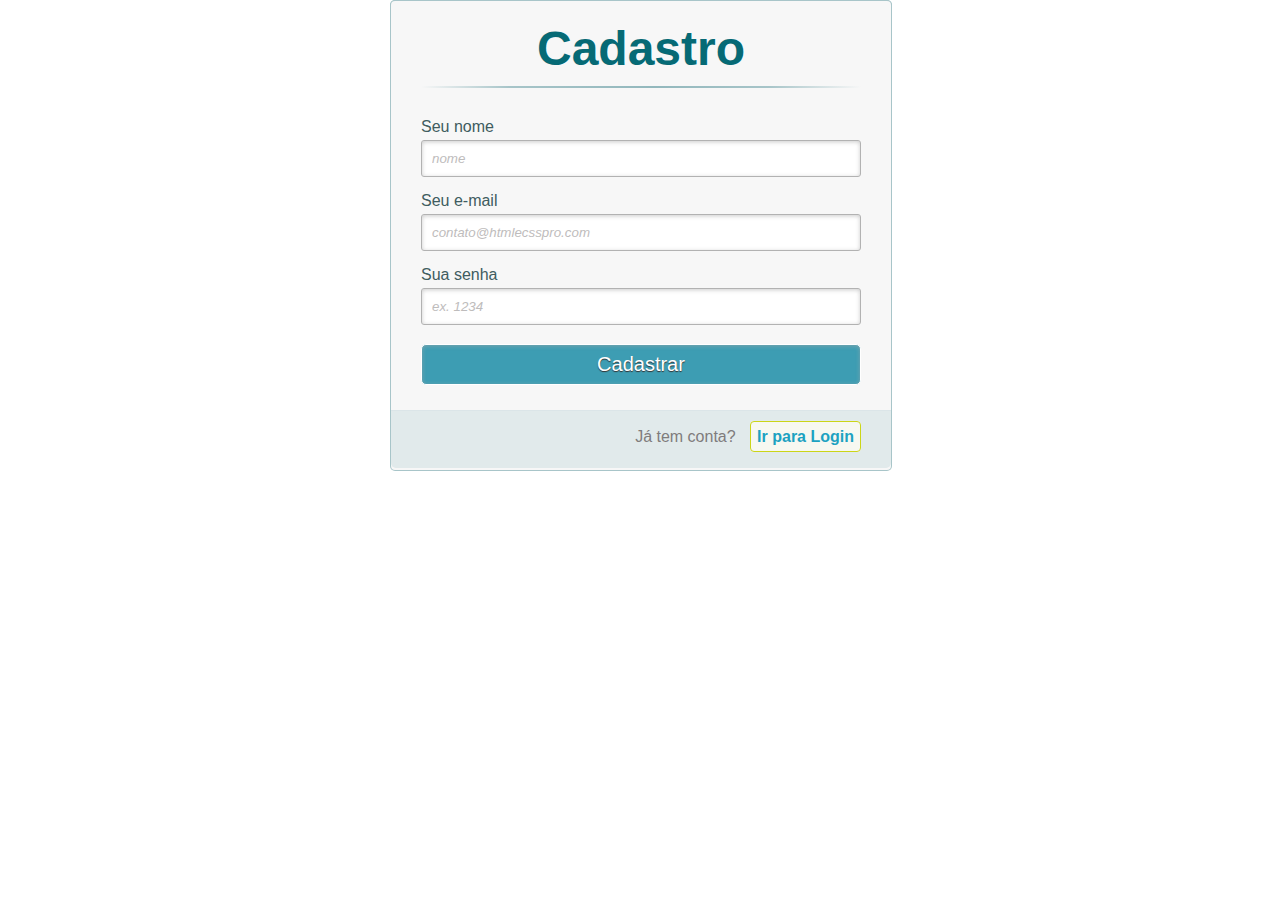
<file: index.html>
<!DOCTYPE html>
<head>
  <meta charset="UTF-8" />
  <title>Formulário de Login e Registro com HTML5 e CSS3</title>
  <meta name="viewport" content="width=device-width, initial-scale=1.0"> 
  <link rel="stylesheet" type="text/css" href="style.css" />
</head>
<body>
  <div class="container" >
    <a class="links" id="paracadastro"></a>
    <a class="links" id="paralogin"></a>
     
    <div class="content">      
      <!--FORMULÁRIO DE LOGIN-->
      <div id="login">
        <form method="post" action=""> 
          <h1>Login</h1> 
          <p> 
            <label for="nome_login">Seu nome</label>
            <input id="nome_login" name="nome_login" required="required" type="text" placeholder="ex. contato@htmlecsspro.com"/>
          </p>
           
          <p> 
            <label for="email_login">Seu e-mail</label>
            <input id="email_login" name="email_login" required="required" type="password" placeholder="ex. senha" /> 
          </p>
           
          <p> 
            <input type="checkbox" name="manterlogado" id="manterlogado" value="" /> 
            <label for="manterlogado">Manter-me logado</label>
          </p>
           
          <p> 
            <input type="submit" value="Logar" /> 
          </p>
           
          <p class="link">
            Ainda não tem conta?
            <a href="#paracadastro">Cadastre-se</a>
          </p>
        </form>
      </div>
 
      <!--FORMULÁRIO DE CADASTRO-->
      <div id="cadastro">
        <form method="post" action=""> 
          <h1>Cadastro</h1> 
           
          <p> 
            <label for="nome_cad">Seu nome</label>
            <input id="nome_cad" name="nome_cad" required="required" type="text" placeholder="nome" />
          </p>
           
          <p> 
            <label for="email_cad">Seu e-mail</label>
            <input id="email_cad" name="email_cad" required="required" type="email" placeholder="contato@htmlecsspro.com"/> 
          </p>
           
          <p> 
            <label for="senha_cad">Sua senha</label>
            <input id="senha_cad" name="senha_cad" required="required" type="password" placeholder="ex. 1234"/>
          </p>
           
          <p> 
            <input type="submit" value="Cadastrar"/> 
          </p>
           
          <p class="link">  
            Já tem conta?
            <a href="#paralogin"> Ir para Login </a>
          </p>
        </form>
      </div>
    </div>
  </div>  
</body>
</html>
</file>
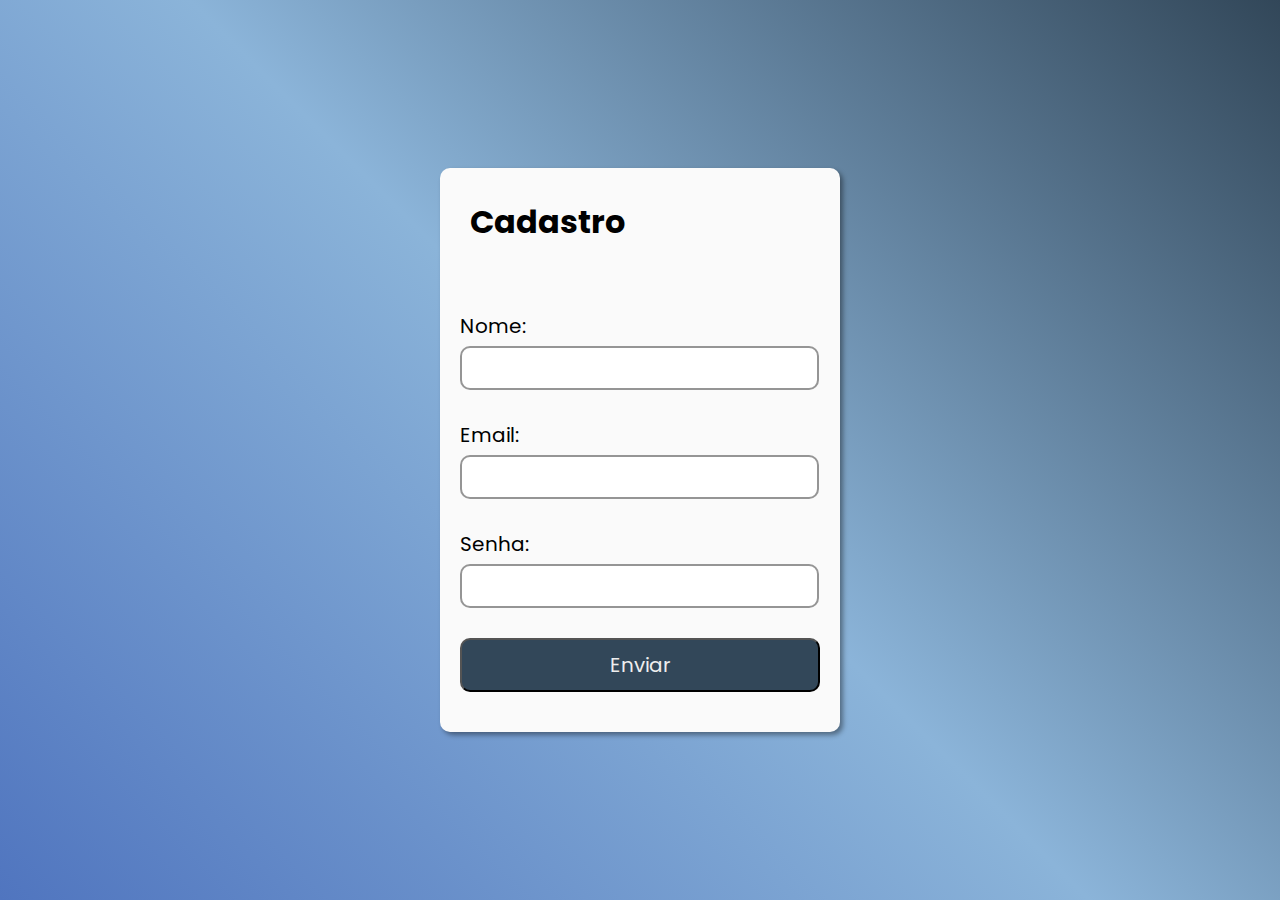
<file: official/index.html>
<?php
session_start();

?>

<!DOCTYPE html>
<html lang="pt-br">
<head>
    <meta charset="UTF-8">
    <meta http-equiv="X-UA-Compatible" content="IE=edge">
    <meta name="viewport" content="width=device-width, initial-scale=1.0">
    <link rel="stylesheet" href="style.css">
    <link rel="preconnect" href="https://fonts.googleapis.com">
    <link rel="preconnect" href="https://fonts.gstatic.com" crossorigin>
    <link href="https://fonts.googleapis.com/css2?family=Poppins:wght@400;500;600;700;900&display=swap" rel="stylesheet">
    <style></style>
<title>Cadastro</title>
</head>
<body>
    <div class="container">
        <div>
            <form action="cadastro.php" method="post">
                <div class="cadastro">
                    <h1>Cadastro</h1>
                    <p class="aviso" name="aviso">Usuário já cadastrado!</p>
                </div>
                <div class="separacao">
                    <label for="">Nome:</label>
                    <input type="text" name="nome" id="nome">
                </div>
                <div class="separacao">
                    <label for="">Email:</label>
                    <input type="email" name="email" id="email">   
                </div>
                <div class="separacao">
                    <label for="">Senha:</label>
                    <input type="password" name="senha" id="senha">   
                </div>
                    <button type="submit">Enviar</button>
            </form>
        </div>
    </div>
</body>
</html>
</file>
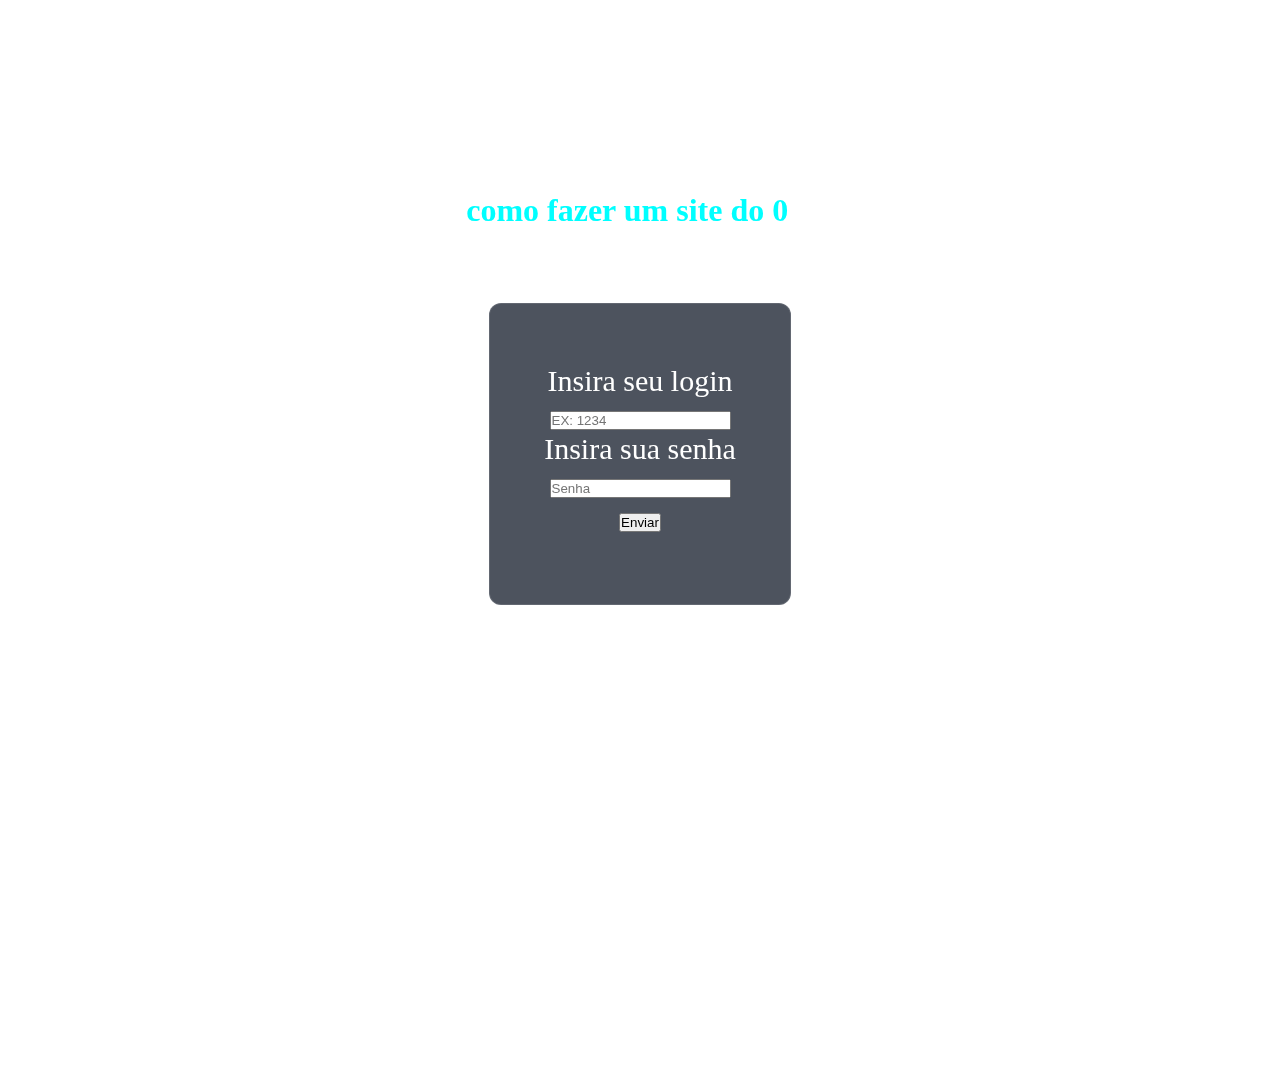
<file: teste  alatorio/index.html>
<!DOCTYPE html>
<html lang="pt_br">
<head>
    <meta charset="UTF-8">
    <meta http-equiv="X-UA-Compatible" content="IE=edge">
    <meta name="viewport" content="width=device-width, initial-scale=1.0">
    <link rel="stylesheet" href="style.css">
    <title>Olá mundo</title>
</head>
<body>
    <h1>como fazer um site do 0</h1>
    <div class="container">
        <div class="card">
            <form action="login.php" method="post">
                <p class="primeiro">Insira seu login</p>
                <input type="text" name="login" id="login" placeholder="EX: 1234">
                <p>Insira sua senha</p>
                <input type="password" name="senha" id="senha" placeholder="Senha">
                <br>
                <input type="submit" value="Enviar">
            </form>
        </div>
    </div>
</body>
</html>
</file>
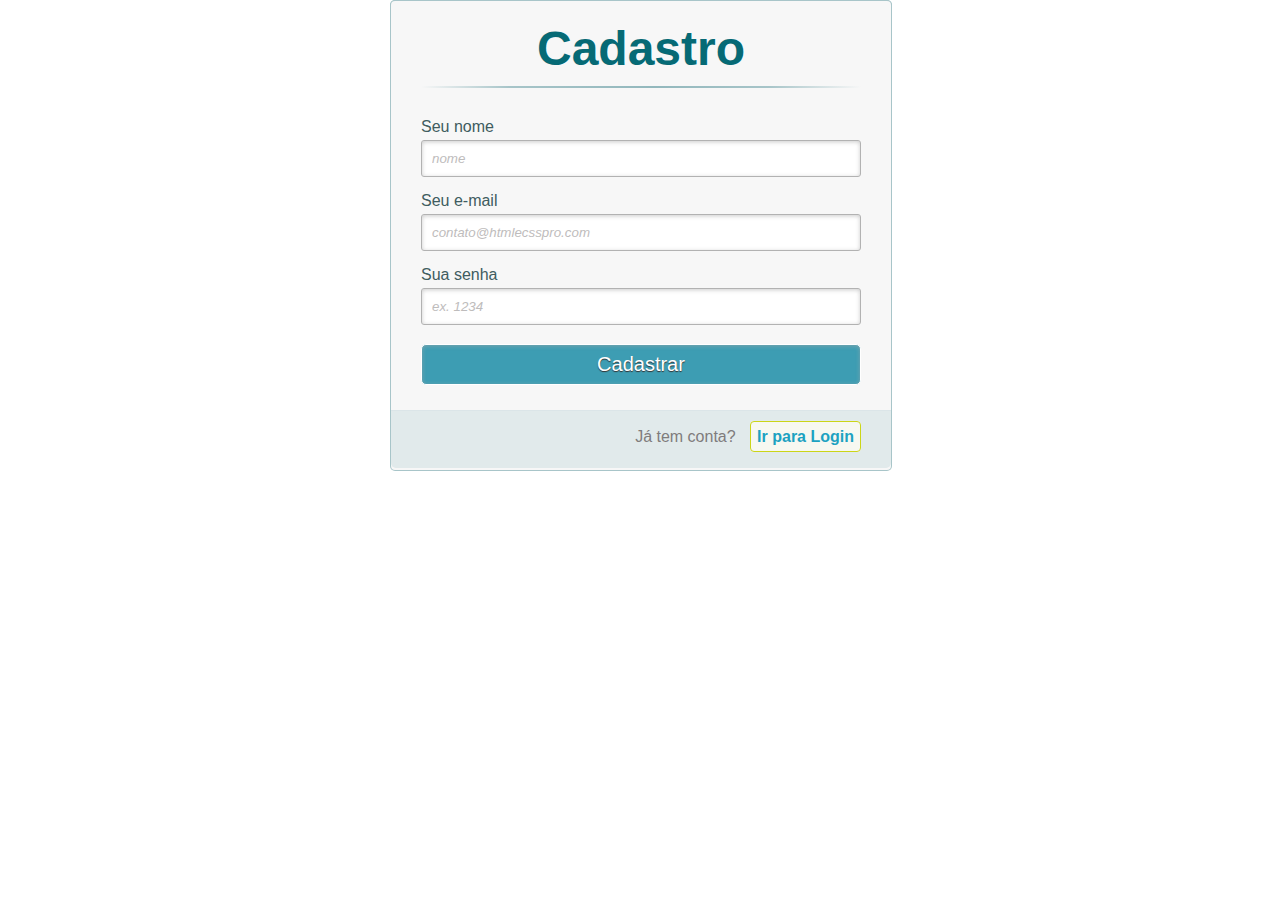
<file: teste base/index.html>
<!DOCTYPE html>
<head>
  <meta charset="UTF-8" />
  <title>Formulário de Login e Registro com HTML5 e CSS3</title>
  <meta name="viewport" content="width=device-width, initial-scale=1.0"> 
  <link rel="stylesheet" type="text/css" href="style.css" />
</head>
<body>
  <div class="container" >
    <a class="links" id="paracadastro"></a>
    <a class="links" id="paralogin"></a>
    
    <div class="content">      
      <!--FORMULÁRIO DE LOGIN-->
      <div id="login">
        <form method="post" action=""> 
          <h1>Login</h1> 
          <p> 
            <label for="nome_login">Seu nome</label>
            <input id="nome_login" name="nome_login" required="required" type="text" placeholder="ex. contato@htmlecsspro.com"/>
          </p>
           
          <p> 
            <label for="email_login">Seu e-mail</label>
            <input id="email_login" name="email_login" required="required" type="password" placeholder="ex. senha" /> 
          </p>
           
          <p> 
            <input type="checkbox" name="manterlogado" id="manterlogado" value="" /> 
            <label for="manterlogado">Manter-me logado</label>
          </p>
           
          <p> 
            <input type="submit" value="Logar" /> 
          </p>
           
          <p class="link">
            Ainda não tem conta?
            <a href="#paracadastro">Cadastre-se</a>
          </p>
        </form>
      </div>
 
      <!--FORMULÁRIO DE CADASTRO-->
      <div id="cadastro">
        <form method="post" action=""> 
          <h1>Cadastro</h1> 
           
          <p> 
            <label for="nome_cad">Seu nome</label>
            <input id="nome_cad" name="nome_cad" required="required" type="text" placeholder="nome" />
          </p>
           
          <p> 
            <label for="email_cad">Seu e-mail</label>
            <input id="email_cad" name="email_cad" required="required" type="email" placeholder="contato@htmlecsspro.com"/> 
          </p>
           
          <p> 
            <label for="senha_cad">Sua senha</label>
            <input id="senha_cad" name="senha_cad" required="required" type="password" placeholder="ex. 1234"/>
          </p>
           
          <p> 
            <input type="submit" value="Cadastrar"/> 
          </p>
           
          <p class="link">  
            Já tem conta?
            <a href="#paralogin"> Ir para Login </a>
          </p>
        </form>
      </div>
    </div>
  </div>  
</body>
</html>
</file>
<file: style.css>
*, *:before, *:after { 
    margin:0;
    padding:0;
    font-family: Arial,sans-serif;
  }
   
  /* remove a linha dos links */
  a{
    text-decoration: none;
  }
   
  /* esconde as ancoras da tela */
  a.links{
    display: none;
  }

  .content{
    width: 500px;
    min-height: 560px;    
    margin: 0px auto;
    position: relative;   
  }
  h1{
    font-size: 48px;
    color: #066a75;
    padding: 2px 0 10px 0;
    font-family: Arial,sans-serif;
    font-weight: bold;
    text-align: center;
    padding-bottom: 30px;
  }


  h1:after{
    content: ' ';
    display: block;
    width: 100%;
    height: 2px;
    margin-top: 10px;
    background: -webkit-linear-gradient(left, rgba(147,184,189,0) 0%,rgba(147,184,189,0.8) 20%,rgba(147,184,189,1) 53%,rgba(147,184,189,0.8) 79%,rgba(147,184,189,0) 100%); 
    background: linear-gradient(left, rgba(147,184,189,0) 0%,rgba(147,184,189,0.8) 20%,rgba(147,184,189,1) 53%,rgba(147,184,189,0.8) 79%,rgba(147,184,189,0) 100%); 
  }

  p{
    margin-bottom:15px;
  }
   
  .content p:first-child{
    margin: 0px;
  }
   
  label{
    color: #405c60;
    position: relative;
  }

  /* placeholder */
::-webkit-input-placeholder  {
    color: #bebcbc; 
    font-style: italic;
  }
   
  input:-moz-placeholder,
  textarea:-moz-placeholder{
    color: #bebcbc;
    font-style: italic;
  }

  input {
    outline: none;
  }
   
  /*estilo dos input,  menos o checkbox */
  input:not([type="checkbox"]){
    width: 95%;
    margin-top: 4px;
    padding: 10px;    
    border: 1px solid #b2b2b2;
   
    -webkit-border-radius: 3px;
    border-radius: 3px;
   
    -webkit-box-shadow: 0px 1px 4px 0px rgba(168, 168, 168, 0.6) inset;
    box-shadow: 0px 1px 4px 0px rgba(168, 168, 168, 0.6) inset;
   
    -webkit-transition: all 0.2s linear;
    transition: all 0.2s linear;
  }
   
  /*estilo do botão submit */
  input[type="submit"]{
    width: 100%!important;
    cursor: pointer;  
    background: rgb(61, 157, 179);
    padding: 8px 5px;
    color: #fff;
    font-size: 20px;  
    border: 1px solid #fff;   
    margin-bottom: 10px;  
    text-shadow: 0 1px 1px #333;
   
    -webkit-border-radius: 5px;
    border-radius: 5px;
   
    transition: all 0.2s linear;
  }
   
  /*estilo do botão submit no hover */
  input[type="submit"]:hover{
    background: #4ab3c6;
  }
  .link{
    position: absolute;
    background: #e1eaeb;
    color: #7f7c7c;
    left: 0px;
    height: 20px;
    width: 440px;
    padding: 17px 30px 20px 30px;
    font-size: 16px;
    text-align: right;
    border-top: 1px solid #dbe5e8;
   
    -webkit-border-radius: 0 0  5px 5px;
    border-radius: 0 0  5px 5px;
  }
   
  .link a {
    font-weight: bold;
    background: #f7f8f1;
    padding: 6px;
    color: rgb(29, 162, 193);
    margin-left: 10px;
    border: 1px solid #cbd518;
   
    -webkit-border-radius: 4px;
    border-radius: 4px;  
   
    -webkit-transition: all 0.4s linear;
    transition: all 0.4s  linear;
  }
   
  .link a:hover {
    color: #39bfd7;
    background: #f7f7f7;
    border: 1px solid #4ab3c6;
  }

  #cadastro, 
#login{
  position: absolute;
  top: 0px;
  width: 88%;   
  padding: 18px 6% 60px 6%;
  margin: 0 0 35px 0;
  background: #f7f7f7;
  border: 1px solid rgba(147, 184, 189,0.8);
   
  -webkit-box-shadow: 5px;
  border-radius: 5px;
   
  -webkit-animation-duration: 0.5s;
  -webkit-animation-timing-function: ease;
  -webkit-animation-fill-mode: both;
 
  animation-duration: 0.5s;
  animation-timing-function: ease;
  animation-fill-mode: both;
}

/* Efeito ao clicar no botão ( Ir para Login ) */
#paracadastro:target ~ .content #cadastro,
#paralogin:target ~ .content #login{
  z-index: 2;
  -webkit-animation-name: fadeInLeft;
  animation-name: fadeInLeft;
 
  -webkit-animation-delay: .1s;
  animation-delay: .1s;
}
 
/* Efeito ao clicar no botão ( Cadastre-se ) */
#registro:target ~ .content #login,
#paralogin:target ~ .content #cadastro{
  -webkit-animation-name: fadeOutLeft;
  animation-name: fadeOutLeft;
}

/*fadeInLeft*/
@-webkit-keyframes fadeInLeft {
    0% {
      opacity: 0;
      -webkit-transform: translateX(-20px);
    }
    100% {
      opacity: 1;
      -webkit-transform: translateX(0);
    }
  }
   
  @keyframes fadeInLeft {
    0% {
      opacity: 0;
      transform: translateX(-20px);
    }
    100% {
      opacity: 1;
      transform: translateX(0);
    }
  }
   
  /*fadeOutLeft*/
  @-webkit-keyframes fadeOutLeft {
    0% {
      opacity: 1;
      -webkit-transform: translateX(0);
    }
    100% {
      opacity: 0;
      -webkit-transform: translateX(-20px);
    }
  }
   
  @keyframes fadeOutLeft {
    0% {
      opacity: 1;
      transform: translateX(0);
    }
    100% {
      opacity: 0;
      transform: translateX(-20px);
    }
  }
</file>
<file: official/style.css>
*{
  padding: 0;
  margin: 0;
  font-family: 'Poppins', sans-serif;
}

body{
  width: 100%;
  min-height: 100VH;
  display: flex;
  justify-content: center;
  align-items: center;
  background-image: linear-gradient(45deg , #5075BF ,#8BB4D9,#324759);
}

h1{
  padding: 10px;
  margin-bottom: 20px;
}

.container{
  background-color: #fafafa;
  box-shadow: 3px 3px 5px rgba(0, 0, 0, 0.4);
  width: 400px;
  max-width: 100%;
  overflow: hidden;
  border-radius: 10px;
  max-width: 100%;
  overflow: hidden;   
}

.header {
  background-color: #eee;
  padding: 20px;
}

form {
  padding: 20px;
}

div{
  padding-bottom: 10px;
  position: relative;
}

.separacao{
  margin-bottom: 10px;
  padding-bottom: 20px;
  position: relative;
}

.separacao label{
  display: inline-block;
  margin-bottom: 5px;
  font-size: 20px;
}

.separacao input{
  border: 2px solid #5050509a;
  width: 93%;
  display: block;
  border-radius: 10px;
  padding: 10px;
}

button{
  color: #eee;
  width: 100%;
  background-color: #324759;
  border-radius: 10px;
  padding: 10px;
  font-size: 20px;
}

button:hover{
  background-color: #5075BF;
  box-shadow: -5px 5px 10px black;
}

.aviso{
  color: red;
  visibility: hidden;
}
</file>
<file: teste  alatorio/style.css>
*{
    padding: 0px;
    margin: 0px;
}

/* Background styles */
body {
    width: 100vw;
    height: 100vh;
    background-image: url('https://images.unsplash.com/photo-1519681393784-d120267933ba?ixid=MnwxMjA3fDB8MHxwaG90by1wYWdlfHx8fGVufDB8fHx8&ixlib=rb-1.2.1&auto=format&fit=crop&w=1124&q=100');
    background-position: center center;
    background-repeat: no-repeat;
    background-size: cover;
}

.container {
    width: 100vw;
    height: 50vh;
    display: flex;
    flex-direction: row;
    justify-content: center;
    align-items: center;
    text-align: center;
    font-size: 30px;
}

p{
    color: white;
}

/* Glassmorphism card effect */
.card {

    backdrop-filter: blur(3px) saturate(180%);
    -webkit-backdrop-filter: blur(3px) saturate(180%);
    background-color: rgba(17, 25, 40, 0.75);
    border-radius: 12px;
    border: 1px solid rgba(255, 255, 255, 0.125);
    width: 300px;
    height: 300px;
}

/* Generated by https://generator.ui.glass/ */

h1{
    width: 30vw;
    display: flex;
    margin-left: 34vw;
    margin-top: 15vw;
    justify-content: center;
    align-items: center;
    text-align: center;
    color: aqua;
}

@media screen and (max-width: 600px) {
    h1{
        display: block;
        width: 44vw;
        margin-left: 21vh;
        margin-bottom: 20px;
    }

}

.primeiro{
    margin-top: 60px;
}
</file>
<file: teste base/style.css>
*, *:before, *:after { 
    margin:0;
    padding:0;
    font-family: Arial,sans-serif;
  }
   
  /* remove a linha dos links */
  a{
    text-decoration: none;
  }
   
  /* esconde as ancoras da tela */
  a.links{
    display: none;
  }

  .content{
    width: 500px;
    min-height: 560px;    
    margin: 0px auto;
    position: relative;   
  }
  h1{
    font-size: 48px;
    color: #066a75;
    padding: 2px 0 10px 0;
    font-family: Arial,sans-serif;
    font-weight: bold;
    text-align: center;
    padding-bottom: 30px;
  }


  h1:after{
    content: ' ';
    display: block;
    width: 100%;
    height: 2px;
    margin-top: 10px;
    background: -webkit-linear-gradient(left, rgba(147,184,189,0) 0%,rgba(147,184,189,0.8) 20%,rgba(147,184,189,1) 53%,rgba(147,184,189,0.8) 79%,rgba(147,184,189,0) 100%); 
    background: linear-gradient(left, rgba(147,184,189,0) 0%,rgba(147,184,189,0.8) 20%,rgba(147,184,189,1) 53%,rgba(147,184,189,0.8) 79%,rgba(147,184,189,0) 100%); 
  }

  p{
    margin-bottom:15px;
  }
   
  .content p:first-child{
    margin: 0px;
  }
   
  label{
    color: #405c60;
    position: relative;
  }

  /* placeholder */
::-webkit-input-placeholder  {
    color: #bebcbc; 
    font-style: italic;
  }
   
  input:-moz-placeholder,
  textarea:-moz-placeholder{
    color: #bebcbc;
    font-style: italic;
  }

  input {
    outline: none;
  }
   
  /*estilo dos input,  menos o checkbox */
  input:not([type="checkbox"]){
    width: 95%;
    margin-top: 4px;
    padding: 10px;    
    border: 1px solid #b2b2b2;
   
    -webkit-border-radius: 3px;
    border-radius: 3px;
   
    -webkit-box-shadow: 0px 1px 4px 0px rgba(168, 168, 168, 0.6) inset;
    box-shadow: 0px 1px 4px 0px rgba(168, 168, 168, 0.6) inset;
   
    -webkit-transition: all 0.2s linear;
    transition: all 0.2s linear;
  }
   
  /*estilo do botão submit */
  input[type="submit"]{
    width: 100%!important;
    cursor: pointer;  
    background: rgb(61, 157, 179);
    padding: 8px 5px;
    color: #fff;
    font-size: 20px;  
    border: 1px solid #fff;   
    margin-bottom: 10px;  
    text-shadow: 0 1px 1px #333;
   
    -webkit-border-radius: 5px;
    border-radius: 5px;
   
    transition: all 0.2s linear;
  }
   
  /*estilo do botão submit no hover */
  input[type="submit"]:hover{
    background: #4ab3c6;
  }
  .link{
    position: absolute;
    background: #e1eaeb;
    color: #7f7c7c;
    left: 0px;
    height: 20px;
    width: 440px;
    padding: 17px 30px 20px 30px;
    font-size: 16px;
    text-align: right;
    border-top: 1px solid #dbe5e8;
   
    -webkit-border-radius: 0 0  5px 5px;
    border-radius: 0 0  5px 5px;
  }
   
  .link a {
    font-weight: bold;
    background: #f7f8f1;
    padding: 6px;
    color: rgb(29, 162, 193);
    margin-left: 10px;
    border: 1px solid #cbd518;
   
    -webkit-border-radius: 4px;
    border-radius: 4px;  
   
    -webkit-transition: all 0.4s linear;
    transition: all 0.4s  linear;
  }
   
  .link a:hover {
    color: #39bfd7;
    background: #f7f7f7;
    border: 1px solid #4ab3c6;
  }

  #cadastro, 
#login{
  position: absolute;
  top: 0px;
  width: 88%;   
  padding: 18px 6% 60px 6%;
  margin: 0 0 35px 0;
  background: #f7f7f7;
  border: 1px solid rgba(147, 184, 189,0.8);
   
  -webkit-box-shadow: 5px;
  border-radius: 5px;
   
  -webkit-animation-duration: 0.5s;
  -webkit-animation-timing-function: ease;
  -webkit-animation-fill-mode: both;
 
  animation-duration: 0.5s;
  animation-timing-function: ease;
  animation-fill-mode: both;
}

/* Efeito ao clicar no botão ( Ir para Login ) */
#paracadastro:target ~ .content #cadastro,
#paralogin:target ~ .content #login{
  z-index: 2;
  -webkit-animation-name: fadeInLeft;
  animation-name: fadeInLeft;
 
  -webkit-animation-delay: .1s;
  animation-delay: .1s;
}
 
/* Efeito ao clicar no botão ( Cadastre-se ) */
#registro:target ~ .content #login,
#paralogin:target ~ .content #cadastro{
  -webkit-animation-name: fadeOutLeft;
  animation-name: fadeOutLeft;
}

/*fadeInLeft*/
@-webkit-keyframes fadeInLeft {
    0% {
      opacity: 0;
      -webkit-transform: translateX(-20px);
    }
    100% {
      opacity: 1;
      -webkit-transform: translateX(0);
    }
  }
   
  @keyframes fadeInLeft {
    0% {
      opacity: 0;
      transform: translateX(-20px);
    }
    100% {
      opacity: 1;
      transform: translateX(0);
    }
  }
   
  /*fadeOutLeft*/
  @-webkit-keyframes fadeOutLeft {
    0% {
      opacity: 1;
      -webkit-transform: translateX(0);
    }
    100% {
      opacity: 0;
      -webkit-transform: translateX(-20px);
    }
  }
   
  @keyframes fadeOutLeft {
    0% {
      opacity: 1;
      transform: translateX(0);
    }
    100% {
      opacity: 0;
      transform: translateX(-20px);
    }
  }
</file>
